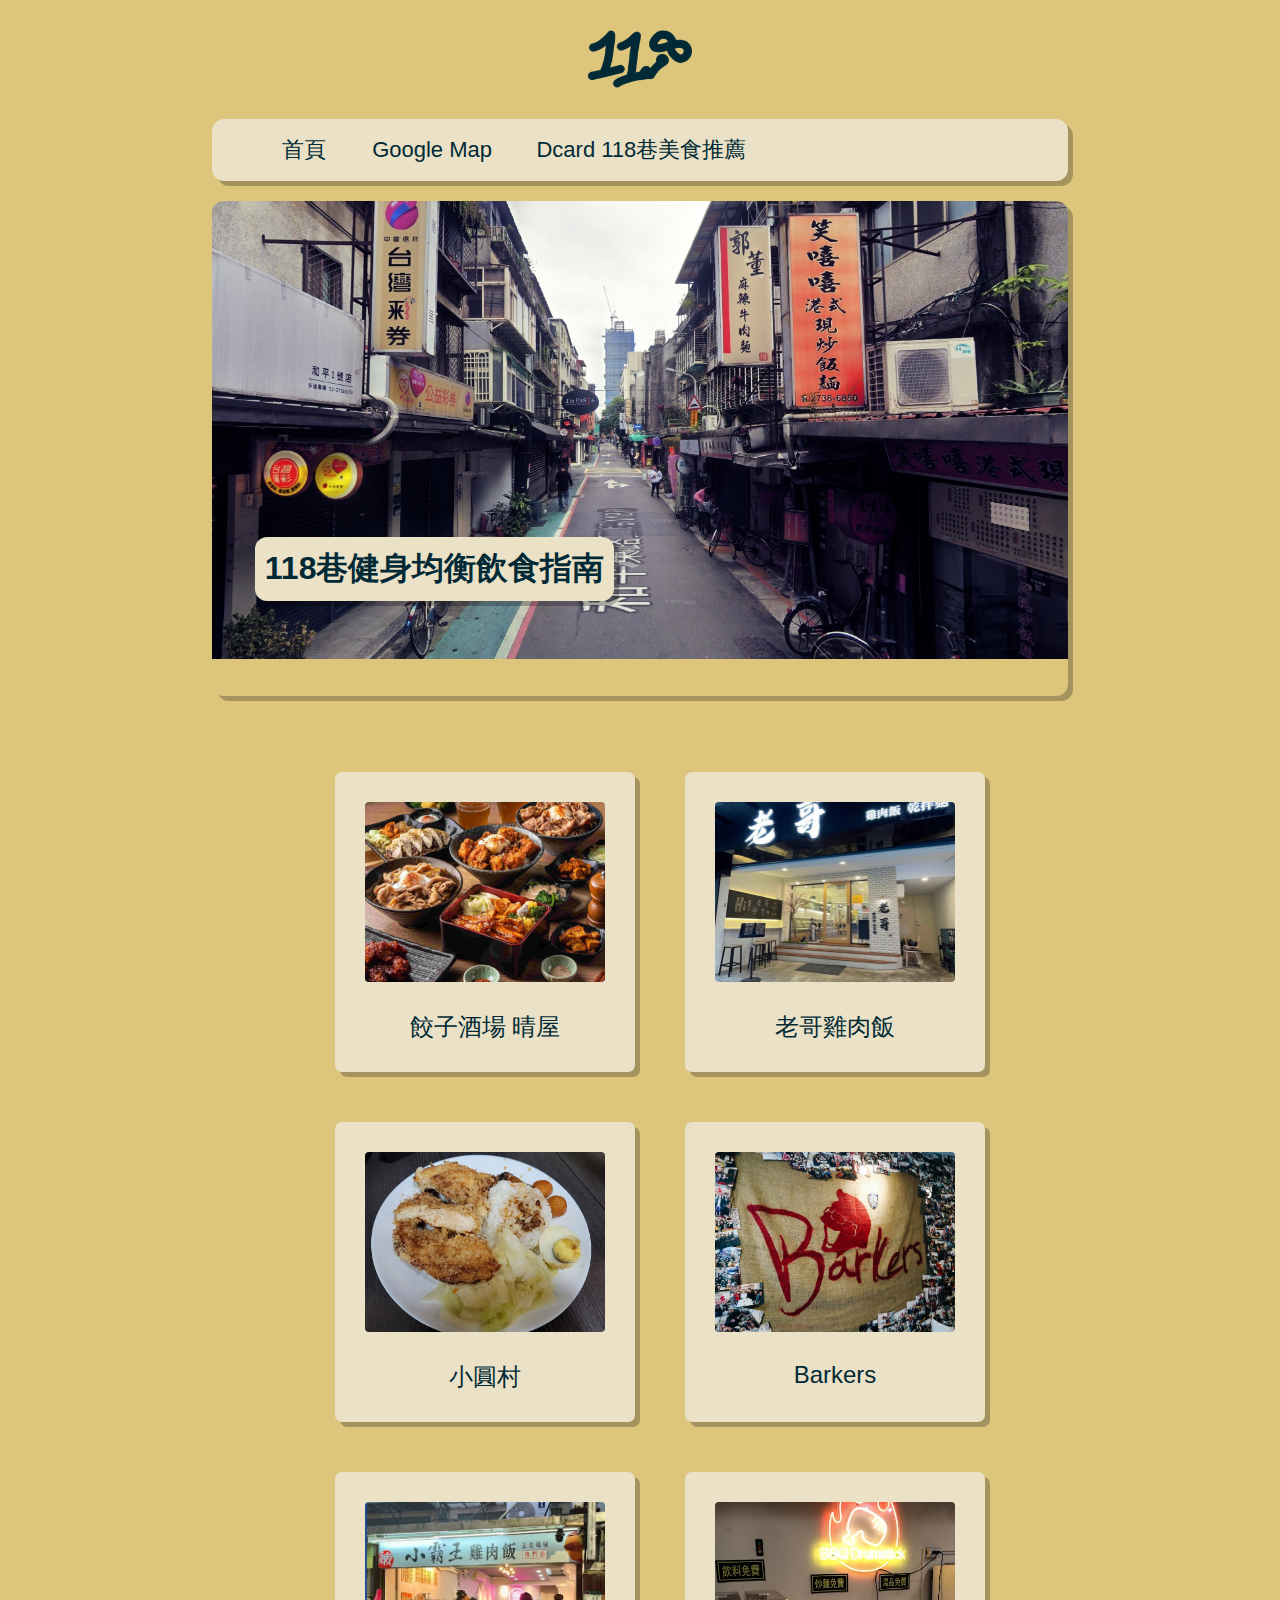
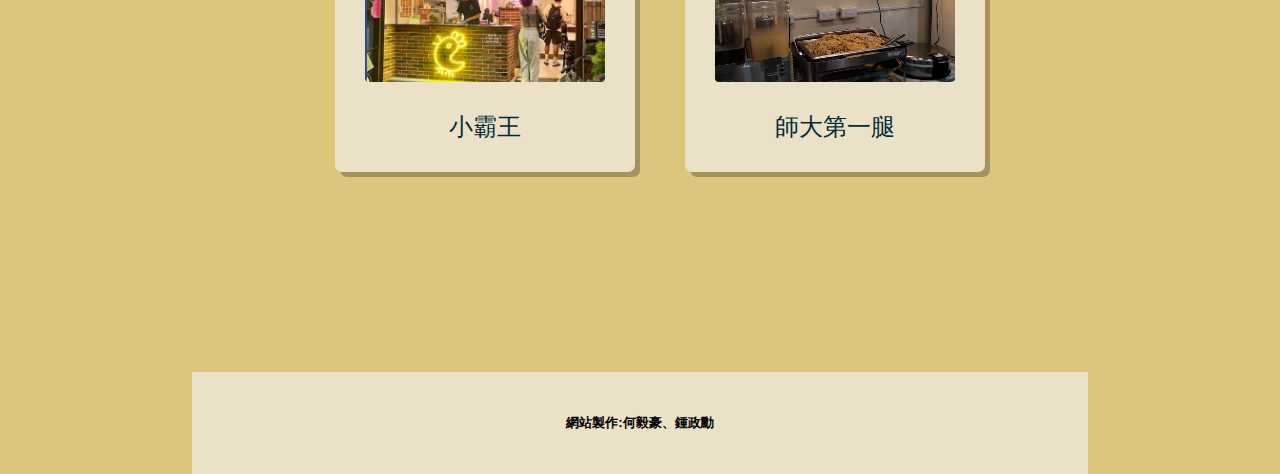
<file: index.html>
<!DOCTYPE html>
<html lang="en"> 


<head>
    <meta charset="UTF-8">
    <meta name="viewport" content="width=device-width, initial-scale=1.0">
    <title>118巷健身均衡飲食指南</title>
    <link rel="stylesheet" href="styles.css">
    <link href="https://fonts.googleapis.com/css2?family=Noto+Sans:wght@400;700&display=swap" rel="stylesheet">
</head>


<body>    

    <header>
        <div class="logo">
            <a href="index.html"><img src="Image/118Logo.png" alt="Carrots"></a>          
        </div>

        <nav class="nav">
            <ul>
                <li><a href="index.html"> 首頁 </a></li>
                <li><a href="https://www.google.com/maps/place/106%E5%8F%B0%E5%8C%97%E5%B8%82%E5%A4%A7%E5%AE%89%E5%8D%80%E5%92%8C%E5%B9%B3%E6%9D%B1%E8%B7%AF%E4%BA%8C%E6%AE%B5118%E5%B7%B7/@25.0232358,121.5427883,21z/data=!4m6!3m5!1s0x3442aa2f2b7c12d7:0xca48a498cc336e57!8m2!3d25.023273!4d121.5428546!16s%2Fg%2F1v3kf5r4?entry=ttu&g_ep=EgoyMDI0MTAyMy4wIKXMDSoASAFQAw%3D%3D" target="_blank">Google Map</a></li>
                <li><a href="https://www.dcard.tw/f/ntu/p/242296506" target="_blank">Dcard 118巷美食推薦</a></li>
            </ul>
        </nav>

        <div class="restaurant_image">
            <h1> 118巷健身均衡飲食指南 </h1>
            <img src="Image/118.jpg" alt="Carrots">
        </div>
        
    </header>
    
    <div class = "Pad"></div>

    <main>
        <ul class = "Restaurant">
            <li><a href="page/page1.html"><img src="Image/晴屋.jpg" alt="晴屋.jepg"></a><a href="page/page1.html"><span>餃子酒場 晴屋</span></a></li>
            <li><a href="page/page2.html"><img src="Image/老哥雞肉飯.jpg" alt="老哥雞肉飯.jpg"></a><a href="page/page2.html"><span>老哥雞肉飯</span></a></li>
            <li><a href="page/page3.html"><img src="Image/小圓村.jpg" alt="小圓村.jepg"></a><a href="page/page3.html"><span>小圓村</span></a></li>
            <li><a href="page/page4.html"><img src="Image/Barkers.jpg" alt="Barkers.jepg"></a><a href="page/page4.html"><span>Barkers</span></a></li>
            <li><a href="page/page5.html"><img src="Image/小霸王.jpg" alt="小霸王.jpg"></a><a href="page/page5.html"><span>小霸王</span></a></li>
            <li><a href="page/page6.html"><img src="Image/師大.jpg" alt="師大.jpg"></a><a href="page/page6.html"><span>師大第一腿</span></a></li>
        </ul>
    </main>
        

</body>

<footer>
    <h5> 網站製作:何毅豪、鍾政勳 </h5>
</footer>

</html>
</file>
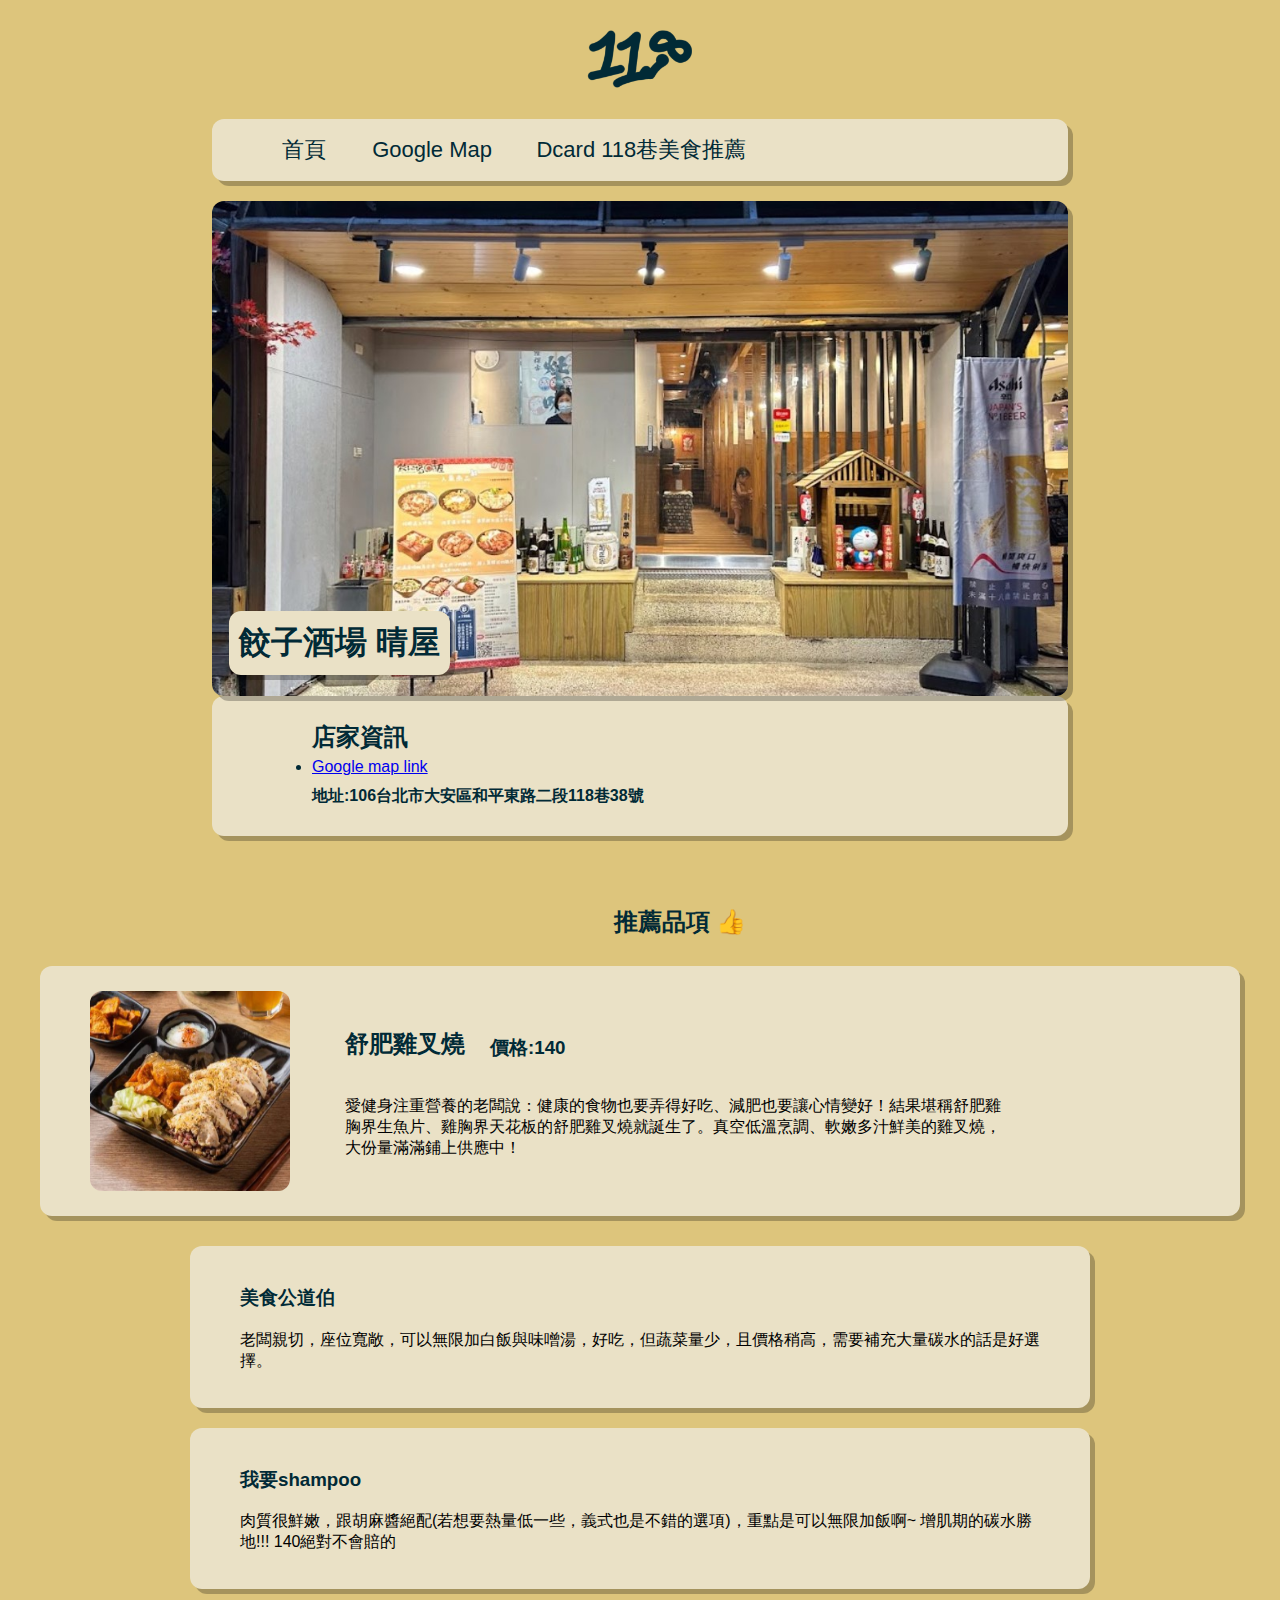
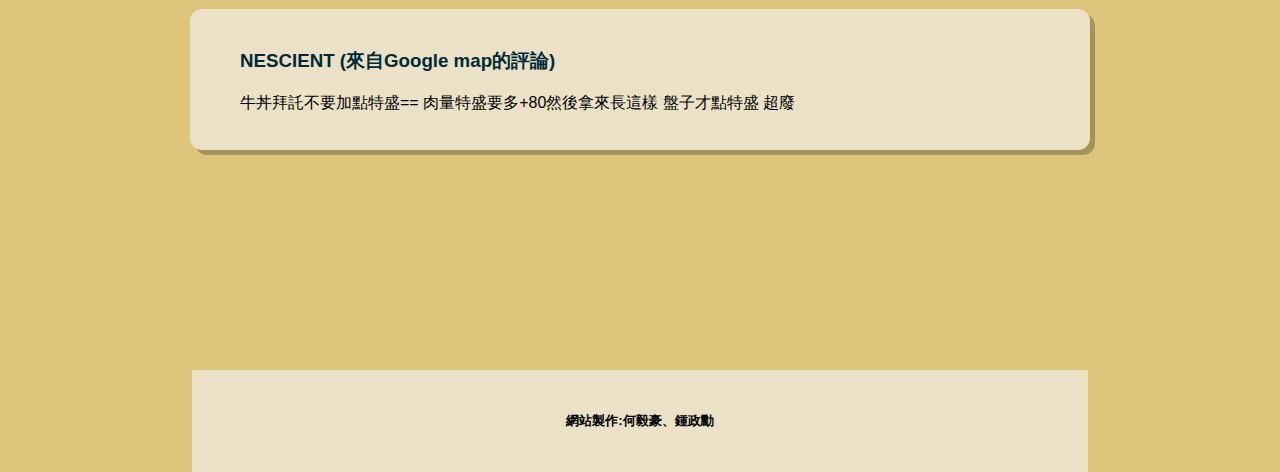
<file: page/page1.html>
<!DOCTYPE html>

<html lang="en" xmlns="http://www.w3.org/1999/xhtml">
<head>
    <meta charset="utf-8" />
    <meta name="viewport" content="width=device-width, initial-scale=1.0">
    <title>118巷健身均衡飲食指南s</title>
    <link rel="stylesheet" href="style.css">
</head>

<body>
    <header>
        <div class="logo">
            <a href="../index.html"><img src="Image/118Logo.png" alt="Carrots"></a>          
        </div>

        <nav class="nav">
            <ul>
                <li><a href="../index.html"> 首頁 </a></li>
                <li><a href="https://www.google.com/maps/place/106%E5%8F%B0%E5%8C%97%E5%B8%82%E5%A4%A7%E5%AE%89%E5%8D%80%E5%92%8C%E5%B9%B3%E6%9D%B1%E8%B7%AF%E4%BA%8C%E6%AE%B5118%E5%B7%B7/@25.0232358,121.5427883,21z/data=!4m6!3m5!1s0x3442aa2f2b7c12d7:0xca48a498cc336e57!8m2!3d25.023273!4d121.5428546!16s%2Fg%2F1v3kf5r4?entry=ttu&g_ep=EgoyMDI0MTAyMy4wIKXMDSoASAFQAw%3D%3D" target="_blank">Google Map</a></li>
                <li><a href="https://www.dcard.tw/f/ntu/p/242296506" target="_blank">Dcard 118巷美食推薦</a></li>
            </ul>
        </nav>

        <div class="restaurant_image">
            <h1> 餃子酒場 晴屋 </h1>
            <img src="Image/晴屋餐廳圖.jpg" alt="Carrots">
        </div>

        <div class="restaurant_info">
            <div class="restaurant_info_text">
            <h2> 店家資訊 </h2>
            <li><a href="https://www.google.com/maps/place/%E9%A4%83%E5%AD%90%E9%85%92%E5%A0%B4+%E6%99%B4%E5%B1%8B/@25.0230388,121.5402211,17z/data=!4m16!1m9!3m8!1s0x3442ab31c73dbaaf:0x6009c41db851e085!2z6aSD5a2Q6YWS5aC0IOaZtOWxiw!8m2!3d25.023034!4d121.542796!9m1!1b1!16s%2Fg%2F11vd67rt96!3m5!1s0x3442ab31c73dbaaf:0x6009c41db851e085!8m2!3d25.023034!4d121.542796!16s%2Fg%2F11vd67rt96?entry=ttu&g_ep=EgoyMDI0MTAyNy4wIKXMDSoASAFQAw%3D%3D" target="_blank">Google map link</a></li>
            <h4> 地址:106台北市大安區和平東路二段118巷38號 </h4> 
            </div>
        </div>

    </header>

    <section class="content">

        <div class="recommend_text">
            <h2> 推薦品項 👍</h2> 
        </div>

        <div class="items">

            <div class="item">
                <div class="info">
                    <div class="info_img">
                        <img src="Image/舒肥雞叉燒.jpg" alt="Carrots">
                    </div>

                    <div class="info_text">
                        <div class="info_text_h">
                            <h2> 舒肥雞叉燒 </h2>
                            <h3> 價格:140 </h3>
                        </div>  
                        <div class="info_text_p">
                            <p> 愛健身注重營養的老闆說：健康的食物也要弄得好吃、減肥也要讓心情變好！結果堪稱舒肥雞胸界生魚片、雞胸界天花板的舒肥雞叉燒就誕生了。真空低溫烹調、軟嫩多汁鮮美的雞叉燒，大份量滿滿鋪上供應中！ </p>
                        </div>

                    </div>
                </div>

                <div class="reviews">
                    <div class="review">
                        <h3> 美食公道伯 </h3>
                        <p> 老闆親切，座位寬敞，可以無限加白飯與味噌湯，好吃，但蔬菜量少，且價格稍高，需要補充大量碳水的話是好選擇。 </p>
                    </div>
                    <div class="review">
                        <h3> 我要shampoo </h3>
                        <p> 肉質很鮮嫩，跟胡麻醬絕配(若想要熱量低一些，義式也是不錯的選項)，重點是可以無限加飯啊~ 增肌期的碳水勝地!!! 140絕對不會賠的 </p>
                    </div>
                    <div class="review">
                        <h3> NESCIENT (來自Google map的評論) </h3>
                        <p> 牛丼拜託不要加點特盛==
                            肉量特盛要多+80然後拿來長這樣
                            盤子才點特盛 超廢 </p>
                    </div>

                </div>
            </div>
            
        </div>

    </section>

</body>

<footer>
    <h5> 網站製作:何毅豪、鍾政勳 </h5>
</footer>
</file>
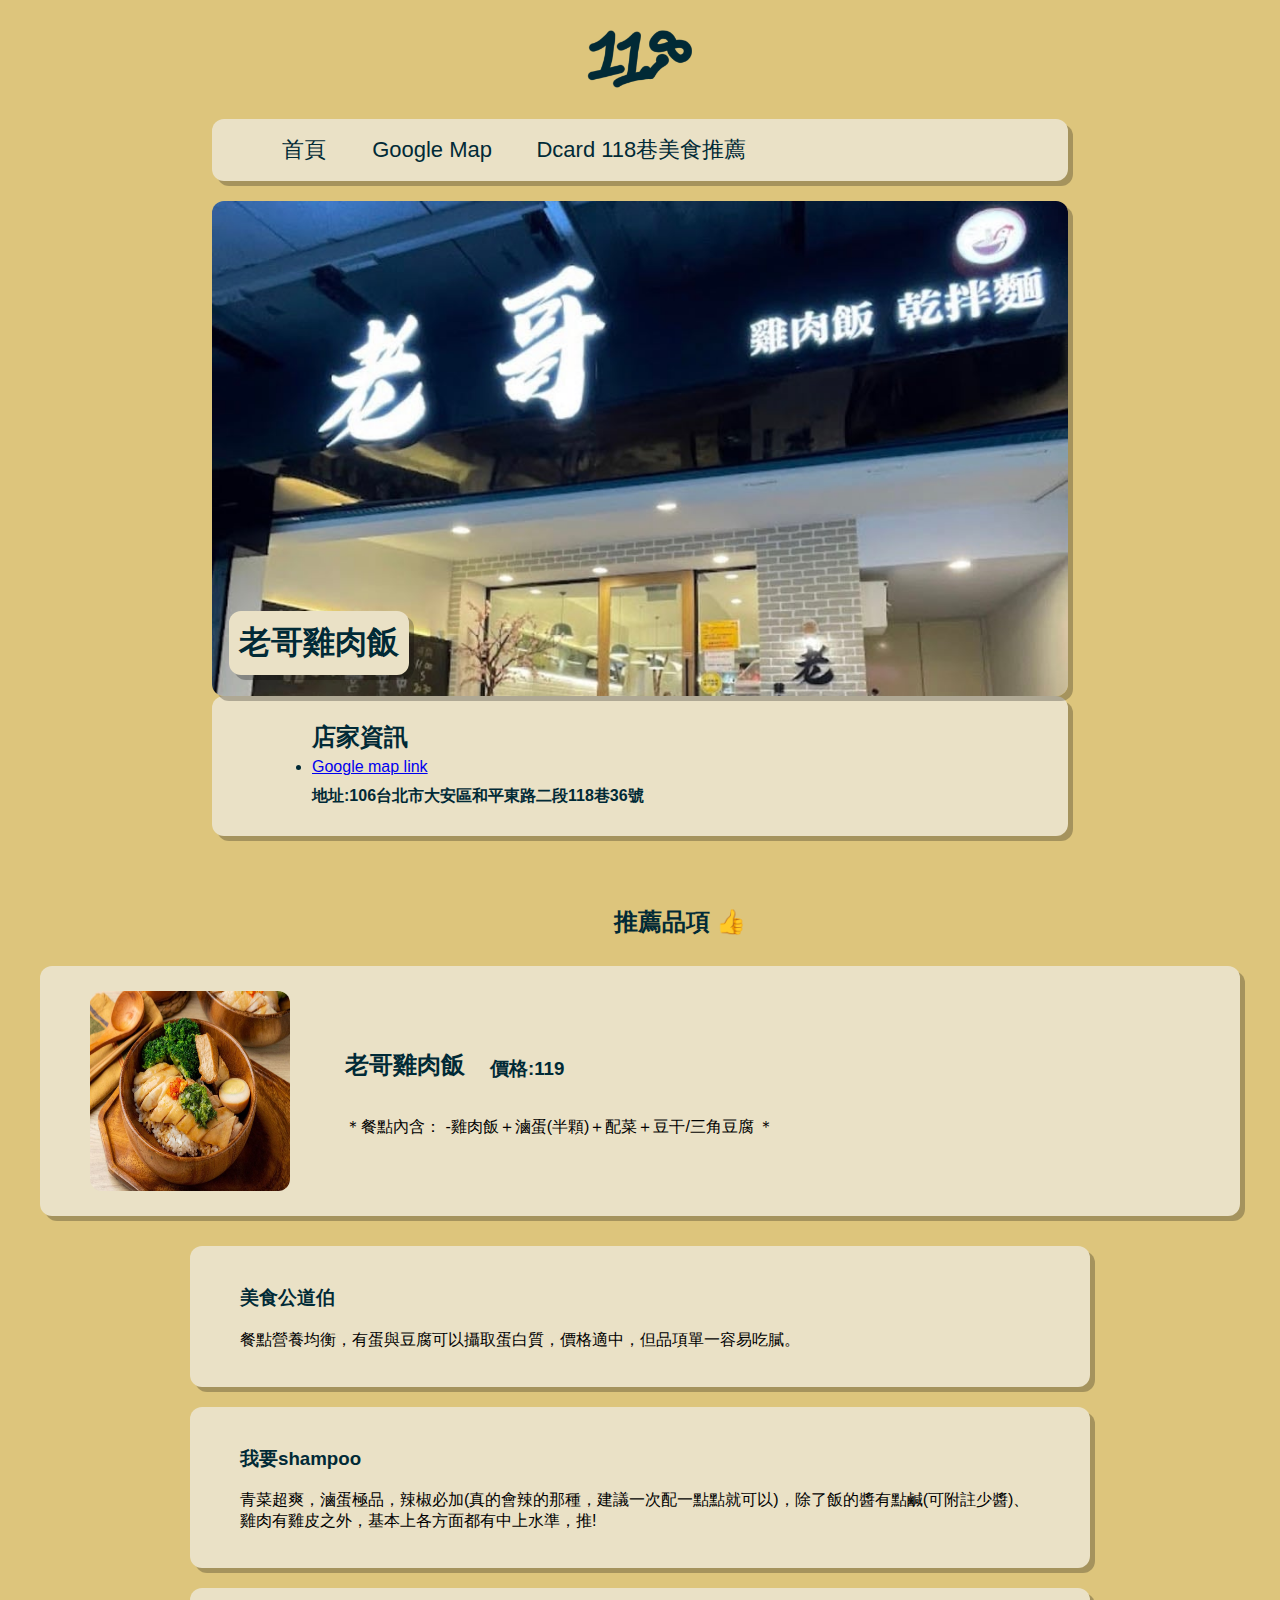
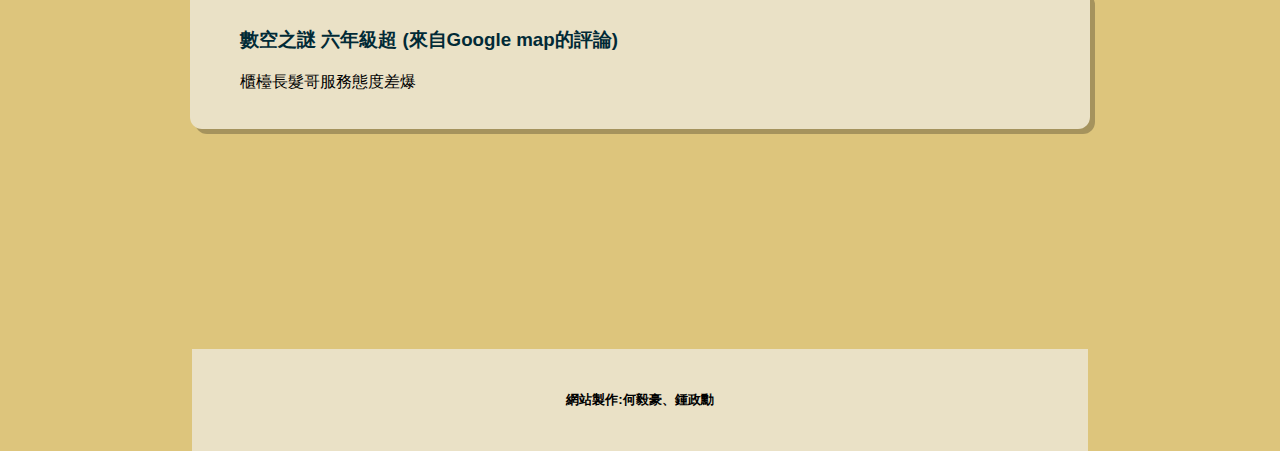
<file: page/page2.html>
<!DOCTYPE html>

<html lang="en" xmlns="http://www.w3.org/1999/xhtml">
<head>
    <meta charset="utf-8" />
    <meta name="viewport" content="width=device-width, initial-scale=1.0">
    <title>118巷健身均衡飲食指南</title>
    <link rel="stylesheet" href="style.css">
</head>

<body>
    <header>
        <div class="logo">
            <a href="../index.html"><img src="Image/118Logo.png" alt="Carrots"></a>          
        </div>

        <nav class="nav">
            <ul>
                <li><a href="../index.html"> 首頁 </a></li>
                <li><a href="https://www.google.com/maps/place/106%E5%8F%B0%E5%8C%97%E5%B8%82%E5%A4%A7%E5%AE%89%E5%8D%80%E5%92%8C%E5%B9%B3%E6%9D%B1%E8%B7%AF%E4%BA%8C%E6%AE%B5118%E5%B7%B7/@25.0232358,121.5427883,21z/data=!4m6!3m5!1s0x3442aa2f2b7c12d7:0xca48a498cc336e57!8m2!3d25.023273!4d121.5428546!16s%2Fg%2F1v3kf5r4?entry=ttu&g_ep=EgoyMDI0MTAyMy4wIKXMDSoASAFQAw%3D%3D" target="_blank">Google Map</a></li>
                <li><a href="https://www.dcard.tw/f/ntu/p/242296506" target="_blank">Dcard 118巷美食推薦</a></li>
            </ul>
        </nav>

        <div class="restaurant_image">
            <h1> 老哥雞肉飯 </h1>
            <img src="Image/老哥餐廳圖.jpg" alt="Carrots">
        </div>

        <div class="restaurant_info">
            <div class="restaurant_info_text">
            <h2> 店家資訊 </h2>
            <li><a href="https://www.google.com/maps/place/%E8%80%81%E5%93%A5%E9%9B%9E%E8%82%89%E9%A3%AF%E4%B9%BE%E6%8B%8C%E9%BA%B5/@25.0231935,121.5402112,17z/data=!3m1!4b1!4m6!3m5!1s0x3442ab1dea0ebb39:0x73914c273744dffc!8m2!3d25.0231887!4d121.5427861!16s%2Fg%2F11sc06_n0h?entry=ttu&g_ep=EgoyMDI0MTAyNy4wIKXMDSoASAFQAw%3D%3D" target="_blank">Google map link</a></li>
            <h4> 地址:106台北市大安區和平東路二段118巷36號 </h4> 
            </div>
        </div>

    </header>

    <section class="content">

        <div class="recommend_text">
            <h2> 推薦品項 👍</h2> 
        </div>

        <div class="items">

            <div class="item">
                <div class="info">
                    <div class="info_img">
                        <img src="Image/雞肉飯.jpeg" alt="Carrots">
                    </div>

                    <div class="info_text">
                        <div class="info_text_h">
                            <h2> 老哥雞肉飯 </h2>
                            <h3> 價格:119 </h3>
                        </div>  
                        <div class="info_text_p">
                            <p> ＊餐點內含： -雞肉飯＋滷蛋(半顆)＋配菜＋豆干/三角豆腐 ＊ </p>
                        </div>

                    </div>
                </div>

                <div class="reviews">
                    <div class="review">
                        <h3> 美食公道伯 </h3>
                        <p> 餐點營養均衡，有蛋與豆腐可以攝取蛋白質，價格適中，但品項單一容易吃膩。 </p>
                    </div>
                    <div class="review">
                        <h3> 我要shampoo </h3>
                        <p> 青菜超爽，滷蛋極品，辣椒必加(真的會辣的那種，建議一次配一點點就可以)，除了飯的醬有點鹹(可附註少醬)、雞肉有雞皮之外，基本上各方面都有中上水準，推! </p>
                    </div>
                    <div class="review">
                        <h3> 數空之謎 六年級超   (來自Google map的評論) </h3>
                        <p> 櫃檯長髮哥服務態度差爆 </p>
                    </div>

                </div>
            </div>
            
        </div>

    </section>

</body>

<footer>
    <h5> 網站製作:何毅豪、鍾政勳 </h5>
</footer>
</file>
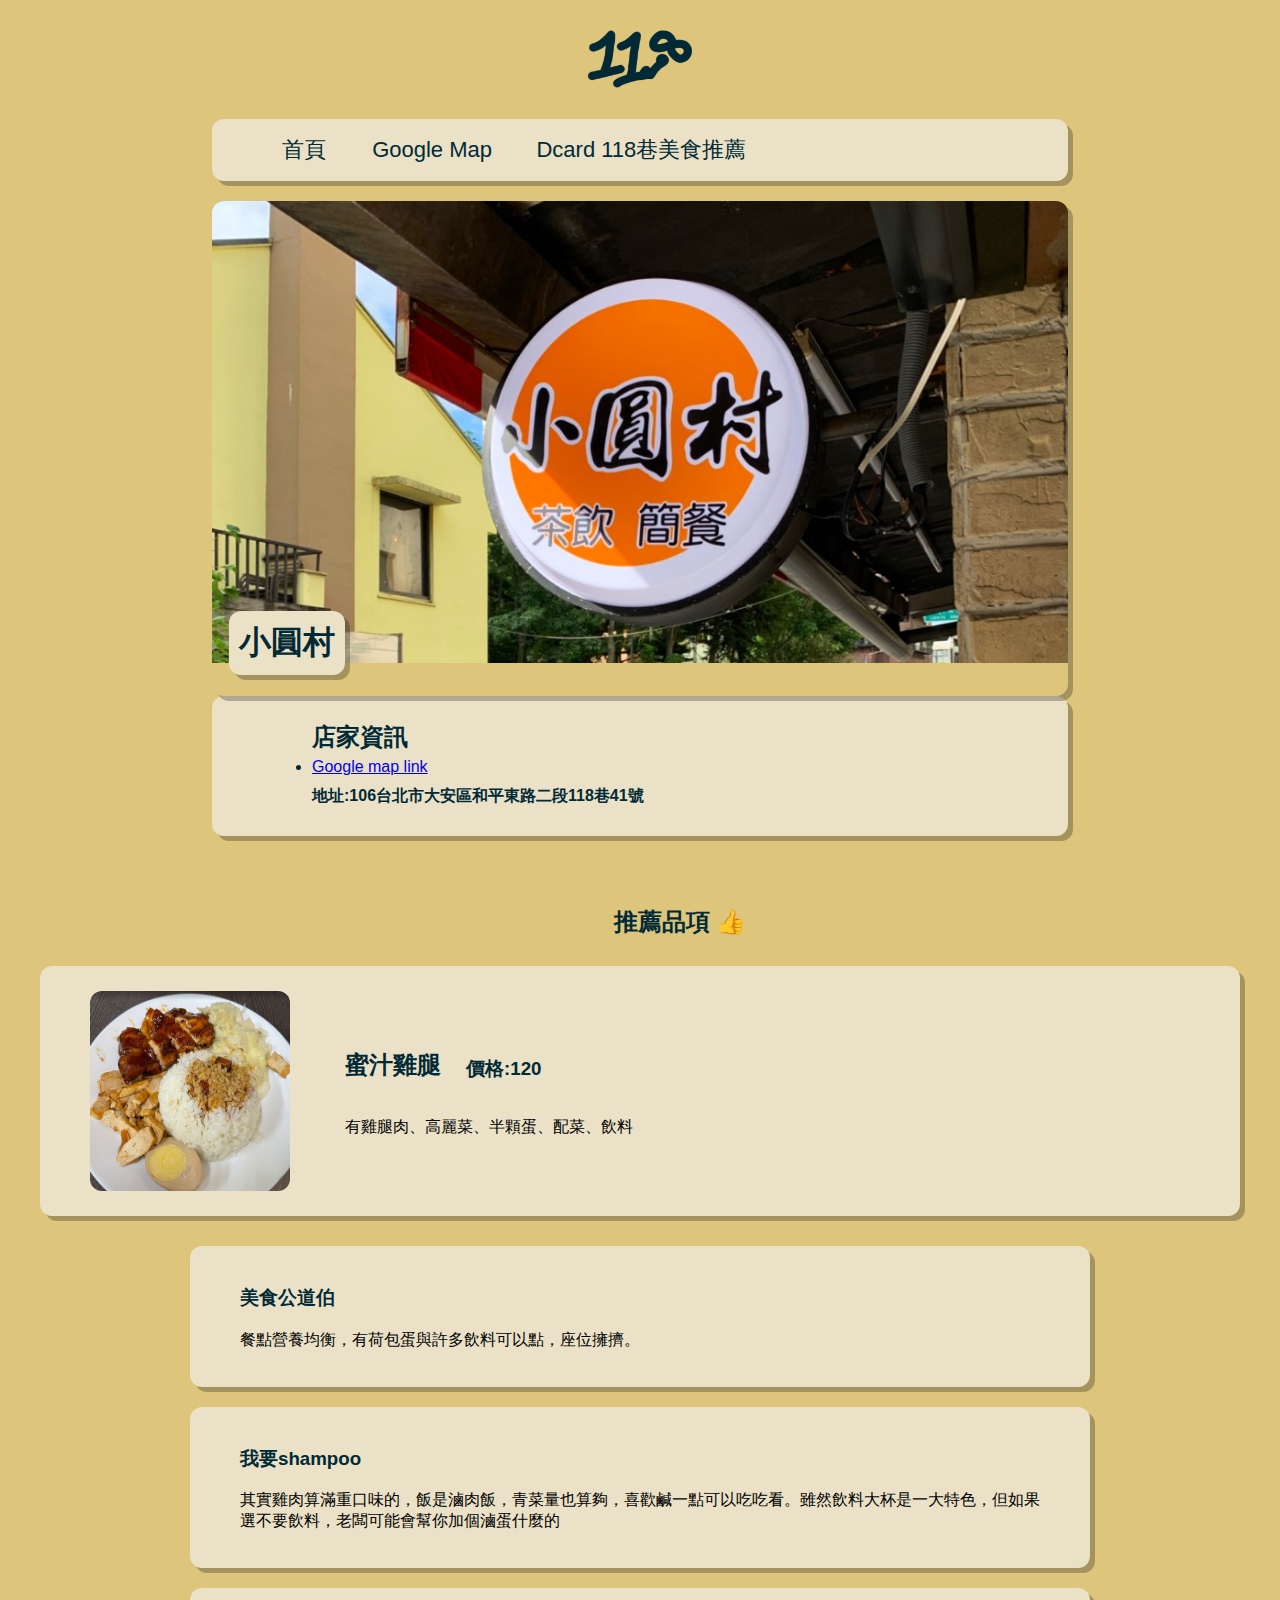
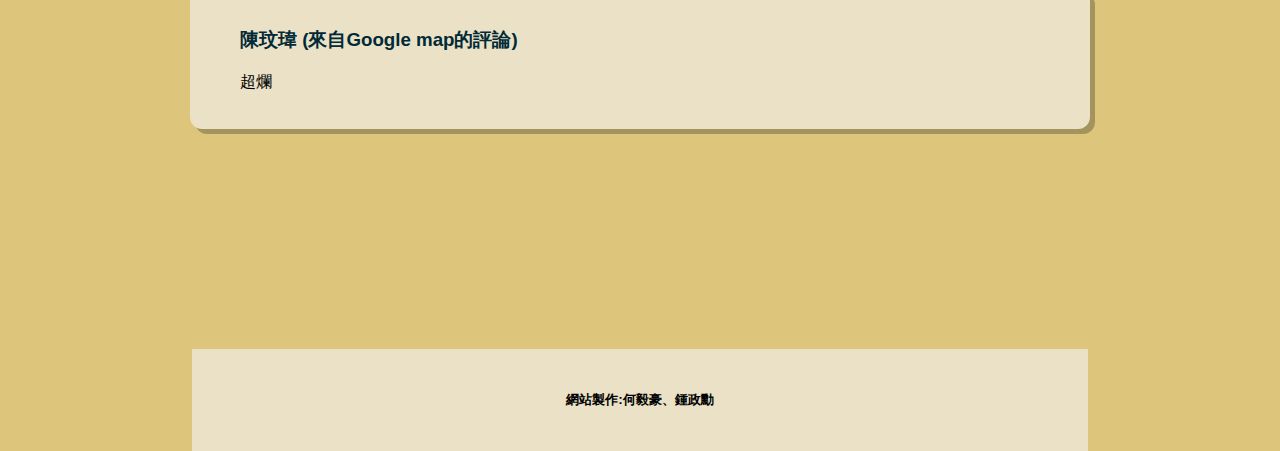
<file: page/page3.html>
<!DOCTYPE html>

<html lang="en" xmlns="http://www.w3.org/1999/xhtml">
<head>
    <meta charset="utf-8" />
    <meta name="viewport" content="width=device-width, initial-scale=1.0">
    <title>118巷健身均衡飲食指南</title>
    <link rel="stylesheet" href="style.css">
</head>

<body>
    <header>
        <div class="logo">
            <a href="../index.html"><img src="Image/118Logo.png" alt="Carrots"></a>          
        </div>

        <nav class="nav">
            <ul>
                <li><a href="../index.html"> 首頁 </a></li>
                <li><a href="https://www.google.com/maps/place/106%E5%8F%B0%E5%8C%97%E5%B8%82%E5%A4%A7%E5%AE%89%E5%8D%80%E5%92%8C%E5%B9%B3%E6%9D%B1%E8%B7%AF%E4%BA%8C%E6%AE%B5118%E5%B7%B7/@25.0232358,121.5427883,21z/data=!4m6!3m5!1s0x3442aa2f2b7c12d7:0xca48a498cc336e57!8m2!3d25.023273!4d121.5428546!16s%2Fg%2F1v3kf5r4?entry=ttu&g_ep=EgoyMDI0MTAyMy4wIKXMDSoASAFQAw%3D%3D" target="_blank">Google Map</a></li>
                <li><a href="https://www.dcard.tw/f/ntu/p/242296506" target="_blank">Dcard 118巷美食推薦</a></li>
            </ul>
        </nav>

        <div class="restaurant_image">
            <h1> 小圓村 </h1>
            <img src="Image/小園村餐廳圖.jpg" alt="Carrots">
        </div>

        <div class="restaurant_info">
            <div class="restaurant_info_text">
            <h2> 店家資訊 </h2>
            <li><a href="https://www.google.com/maps/place/%E5%B0%8F%E5%9C%93%E6%9D%91/@25.0230957,121.5403466,17z/data=!3m1!4b1!4m6!3m5!1s0x3442ab9c26c3badb:0xf65ea5c4ec71099e!8m2!3d25.0230909!4d121.5429215!16s%2Fg%2F11swrtgtxy?entry=ttu&g_ep=EgoyMDI0MTAyNy4wIKXMDSoASAFQAw%3D%3D" target="_blank">Google map link</a></li>
            <h4> 地址:106台北市大安區和平東路二段118巷41號 </h4> 
            </div>
        </div>

    </header>

    <section class="content">

        <div class="recommend_text">
            <h2> 推薦品項 👍</h2> 
        </div>

        <div class="items">

            <div class="item">
                <div class="info">
                    <div class="info_img">
                        <img src="Image/蜜汁雞腿.jpg" alt="Carrots">
                    </div>

                    <div class="info_text">
                        <div class="info_text_h">
                            <h2> 蜜汁雞腿 </h2>
                            <h3> 價格:120 </h3>
                        </div>  
                        <div class="info_text_p">
                            <p> 有雞腿肉、高麗菜、半顆蛋、配菜、飲料 </p>
                        </div>

                    </div>
                </div>

                <div class="reviews">
                    <div class="review">
                        <h3> 美食公道伯 </h3>
                        <p> 餐點營養均衡，有荷包蛋與許多飲料可以點，座位擁擠。 </p>
                    </div>
                    <div class="review">
                        <h3> 我要shampoo </h3>
                        <p> 其實雞肉算滿重口味的，飯是滷肉飯，青菜量也算夠，喜歡鹹一點可以吃吃看。雖然飲料大杯是一大特色，但如果選不要飲料，老闆可能會幫你加個滷蛋什麼的 </p>
                    </div>
                    <div class="review">
                        <h3> 陳玟瑋 (來自Google map的評論) </h3>
                        <p> 超爛 </p>
                    </div>

                </div>
            </div>
            
        </div>

    </section>

</body>

<footer>
    <h5> 網站製作:何毅豪、鍾政勳 </h5>
</footer>
</file>
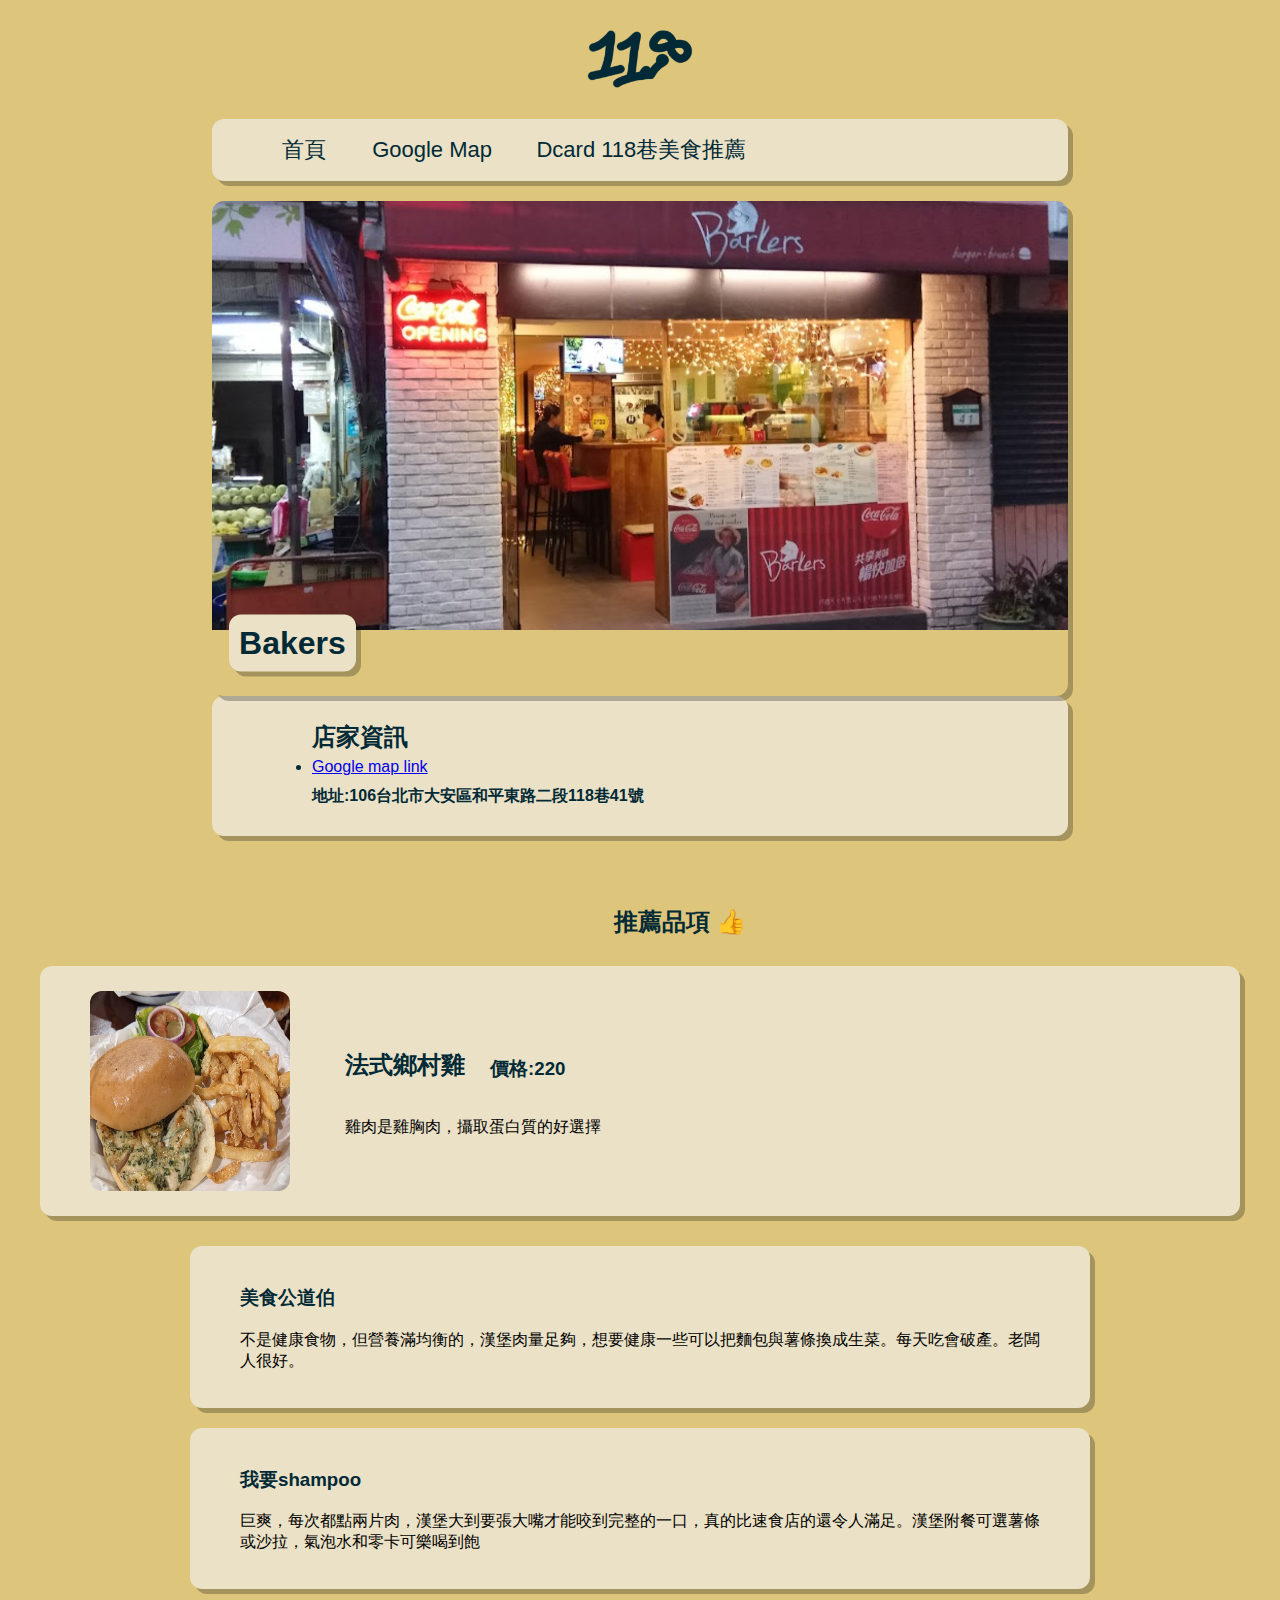
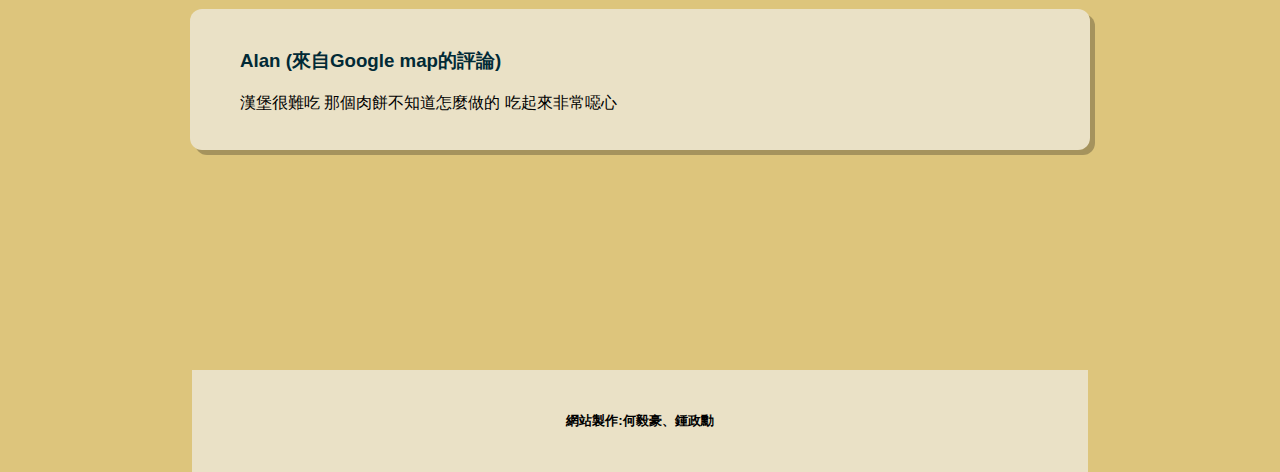
<file: page/page4.html>
<!DOCTYPE html>

<html lang="en" xmlns="http://www.w3.org/1999/xhtml">
<head>
    <meta charset="utf-8" />
    <meta name="viewport" content="width=device-width, initial-scale=1.0">
    <title>118巷健身均衡飲食指南</title>
    <link rel="stylesheet" href="style.css">
</head>

<body>
    <header>
        <div class="logo">
            <a href="../index.html"><img src="Image/118Logo.png" alt="Carrots"></a>          
        </div>

        <nav class="nav">
            <ul>
                <li><a href="../index.html"> 首頁 </a></li>
                <li><a href="https://www.google.com/maps/place/106%E5%8F%B0%E5%8C%97%E5%B8%82%E5%A4%A7%E5%AE%89%E5%8D%80%E5%92%8C%E5%B9%B3%E6%9D%B1%E8%B7%AF%E4%BA%8C%E6%AE%B5118%E5%B7%B7/@25.0232358,121.5427883,21z/data=!4m6!3m5!1s0x3442aa2f2b7c12d7:0xca48a498cc336e57!8m2!3d25.023273!4d121.5428546!16s%2Fg%2F1v3kf5r4?entry=ttu&g_ep=EgoyMDI0MTAyMy4wIKXMDSoASAFQAw%3D%3D" target="_blank">Google Map</a></li>
                <li><a href="https://www.dcard.tw/f/ntu/p/242296506" target="_blank">Dcard 118巷美食推薦</a></li>
            </ul>
        </nav>

        <div class="restaurant_image">
            <h1> Bakers </h1>
            <img src="Image/Bakers餐廳圖.jpg" alt="Carrots">
        </div>

        <div class="restaurant_info">
            <div class="restaurant_info_text">
            <h2> 店家資訊 </h2>
            <li><a href="https://www.google.com/maps/place/Barkers/@25.0231107,121.5380688,17z/data=!3m1!4b1!4m6!3m5!1s0x3442aa2f2b889277:0x453cae0c5b09ed14!8m2!3d25.0231059!4d121.5429397!16s%2Fg%2F1pzr6wyj0?entry=ttu&g_ep=EgoyMDI0MTAyNy4wIKXMDSoASAFQAw%3D%3D" target="_blank">Google map link</a></li>
            <h4> 地址:106台北市大安區和平東路二段118巷41號 </h4> 
            </div>
        </div>

    </header>

    <section class="content">

        <div class="recommend_text">
            <h2> 推薦品項 👍</h2> 
        </div>

        <div class="items">

            <div class="item">
                <div class="info">
                    <div class="info_img">
                        <img src="Image/法式鄉村雞.jpg" alt="Carrots">
                    </div>

                    <div class="info_text">
                        <div class="info_text_h">
                            <h2> 法式鄉村雞 </h2>
                            <h3> 價格:220 </h3>
                        </div>  
                        <div class="info_text_p">
                            <p> 雞肉是雞胸肉，攝取蛋白質的好選擇 </p>
                        </div>

                    </div>
                </div>

                <div class="reviews">
                    <div class="review">
                        <h3> 美食公道伯 </h3>
                        <p> 不是健康食物，但營養滿均衡的，漢堡肉量足夠，想要健康一些可以把麵包與薯條換成生菜。每天吃會破產。老闆人很好。 </p>
                    </div>
                    <div class="review">
                        <h3> 我要shampoo </h3>
                        <p> 巨爽，每次都點兩片肉，漢堡大到要張大嘴才能咬到完整的一口，真的比速食店的還令人滿足。漢堡附餐可選薯條或沙拉，氣泡水和零卡可樂喝到飽</p>
                    </div>
                    <div class="review">
                        <h3> Alan (來自Google map的評論) </h3>
                        <p> 漢堡很難吃 那個肉餅不知道怎麼做的 吃起來非常噁心 </p>
                    </div>

                </div>
            </div>
            
        </div>

    </section>

</body>

<footer>
    <h5> 網站製作:何毅豪、鍾政勳 </h5>
</footer>
</file>
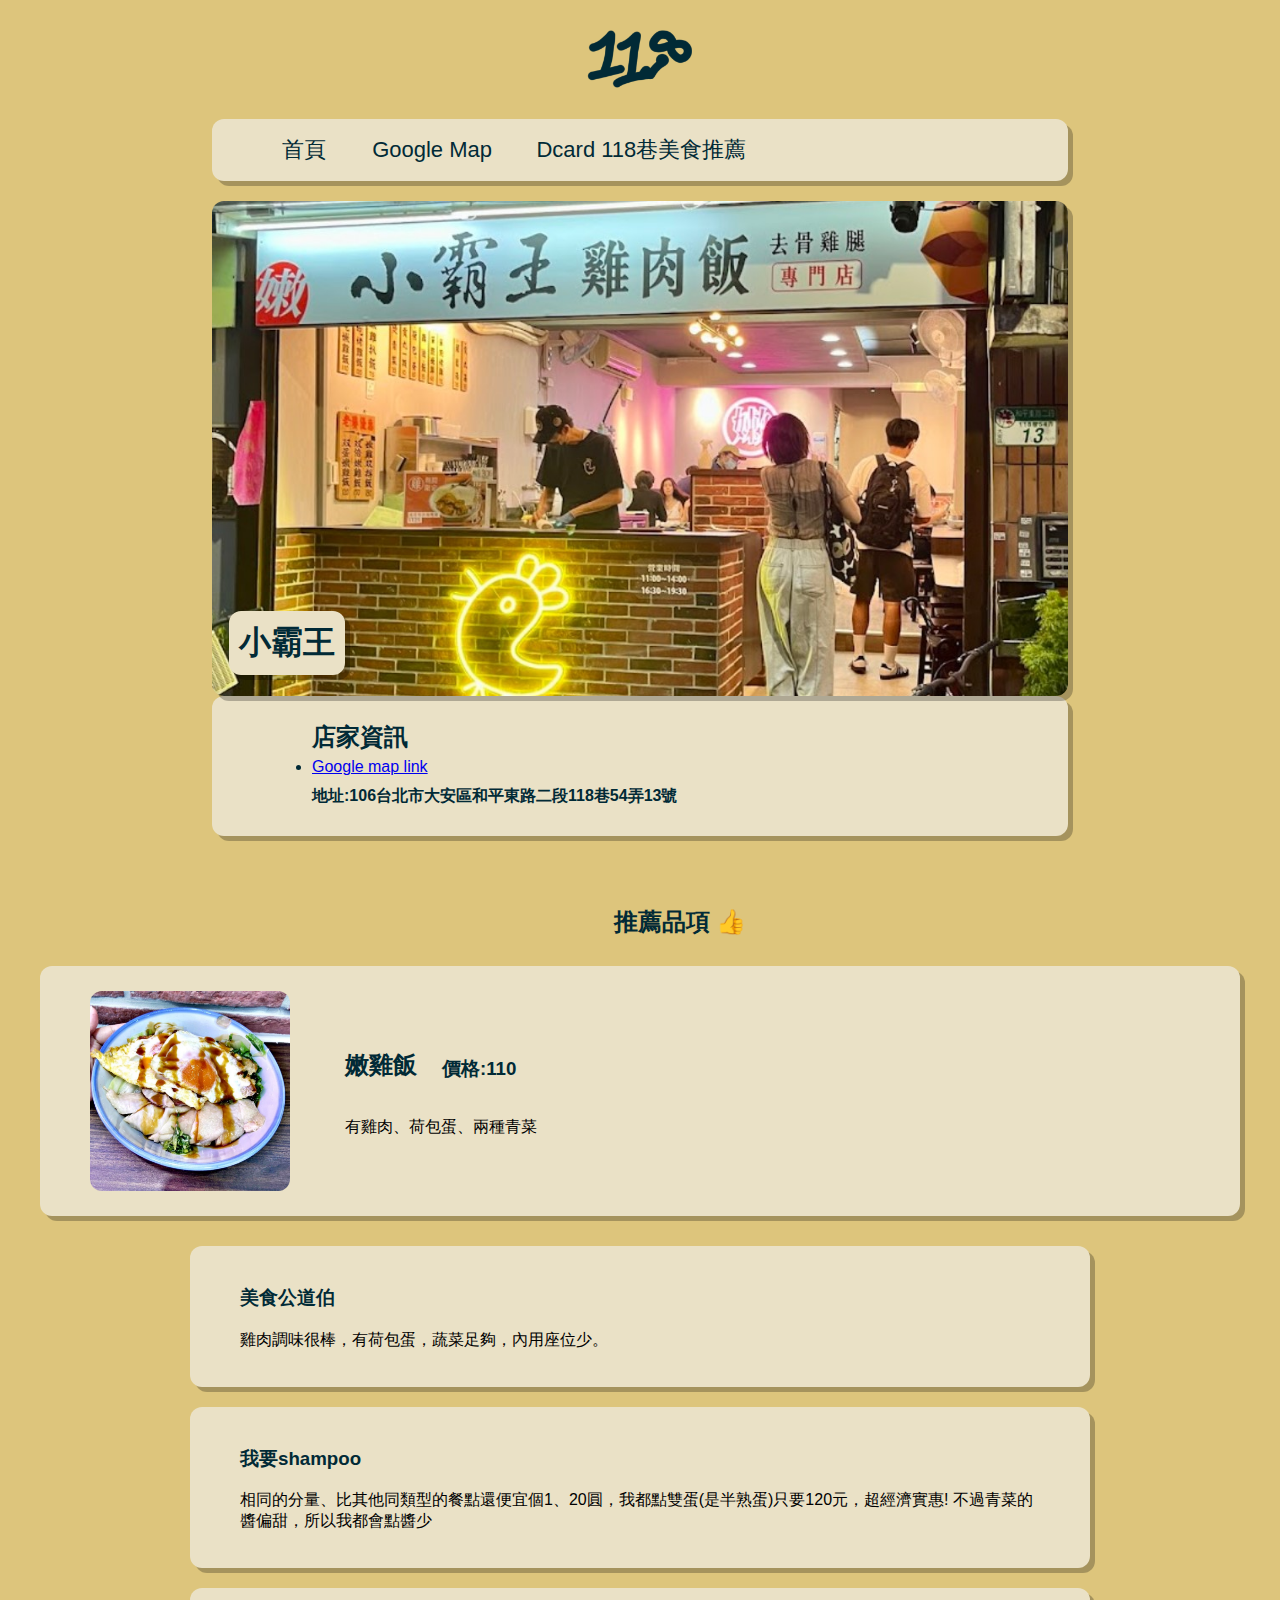
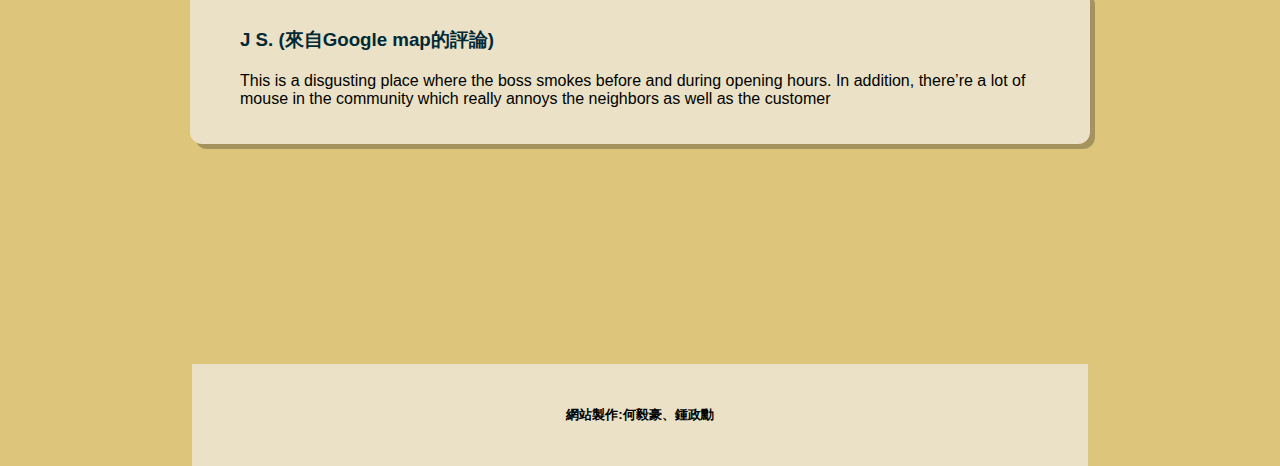
<file: page/page5.html>
<!DOCTYPE html>

<html lang="en" xmlns="http://www.w3.org/1999/xhtml">
<head>
    <meta charset="utf-8" />
    <meta name="viewport" content="width=device-width, initial-scale=1.0">
    <title>118巷健身均衡飲食指南</title>
    <link rel="stylesheet" href="style.css">
</head>

<body>
    <header>
        <div class="logo">
            <a href="../index.html"><img src="Image/118Logo.png" alt="Carrots"></a>          
        </div>

        <nav class="nav">
            <ul>
                <li><a href="../index.html"> 首頁 </a></li>
                <li><a href="https://www.google.com/maps/place/106%E5%8F%B0%E5%8C%97%E5%B8%82%E5%A4%A7%E5%AE%89%E5%8D%80%E5%92%8C%E5%B9%B3%E6%9D%B1%E8%B7%AF%E4%BA%8C%E6%AE%B5118%E5%B7%B7/@25.0232358,121.5427883,21z/data=!4m6!3m5!1s0x3442aa2f2b7c12d7:0xca48a498cc336e57!8m2!3d25.023273!4d121.5428546!16s%2Fg%2F1v3kf5r4?entry=ttu&g_ep=EgoyMDI0MTAyMy4wIKXMDSoASAFQAw%3D%3D" target="_blank">Google Map</a></li>
                <li><a href="https://www.dcard.tw/f/ntu/p/242296506" target="_blank">Dcard 118巷美食推薦</a></li>
            </ul>
        </nav>

        <div class="restaurant_image">
            <h1> 小霸王 </h1>
            <img src="Image/小霸王餐廳圖.jpg" alt="Carrots">
        </div>

        <div class="restaurant_info">
            <div class="restaurant_info_text">
            <h2> 店家資訊 </h2>
            <li><a href="https://www.google.com/maps/place/%E5%B0%8F%E9%9C%B8%E7%8E%8B%E5%AB%A9%E9%9B%9E%E9%A3%AF/@25.022125,121.5396368,17z/data=!3m1!4b1!4m6!3m5!1s0x3442ab00026b6dcb:0x1a4822ba0d55dde!8m2!3d25.0221202!4d121.5422117!16s%2Fg%2F11vy29mm8d?entry=ttu&g_ep=EgoyMDI0MTAyNy4wIKXMDSoASAFQAw%3D%3D" target="_blank">Google map link</a></li>
            <h4> 地址:106台北市大安區和平東路二段118巷54弄13號 </h4> 
            </div>
        </div>

    </header>

    <section class="content">

        <div class="recommend_text">
            <h2> 推薦品項 👍</h2> 
        </div>

        <div class="items">

            <div class="item">
                <div class="info">
                    <div class="info_img">
                        <img src="Image/嫩雞販.jpg" alt="Carrots">
                    </div>

                    <div class="info_text">
                        <div class="info_text_h">
                            <h2> 嫩雞飯 </h2>
                            <h3> 價格:110 </h3>
                        </div>  
                        <div class="info_text_p">
                            <p> 有雞肉、荷包蛋、兩種青菜 </p>
                        </div>

                    </div>
                </div>

                <div class="reviews">
                    <div class="review">
                        <h3> 美食公道伯 </h3>
                        <p> 雞肉調味很棒，有荷包蛋，蔬菜足夠，內用座位少。 </p>
                    </div>
                    <div class="review">
                        <h3> 我要shampoo </h3>
                        <p> 相同的分量、比其他同類型的餐點還便宜個1、20圓，我都點雙蛋(是半熟蛋)只要120元，超經濟實惠! 不過青菜的醬偏甜，所以我都會點醬少 </p>
                    </div>
                    <div class="review">
                        <h3> J S. (來自Google map的評論) </h3>
                        <p> This is a disgusting place where the boss smokes before and during opening hours. In addition, there’re a lot of mouse in the community which really annoys the neighbors as well as the customer </p>
                    </div>

                </div>
            </div>
            
        </div>

    </section>

</body>

<footer>
    <h5> 網站製作:何毅豪、鍾政勳 </h5>
</footer>
</file>
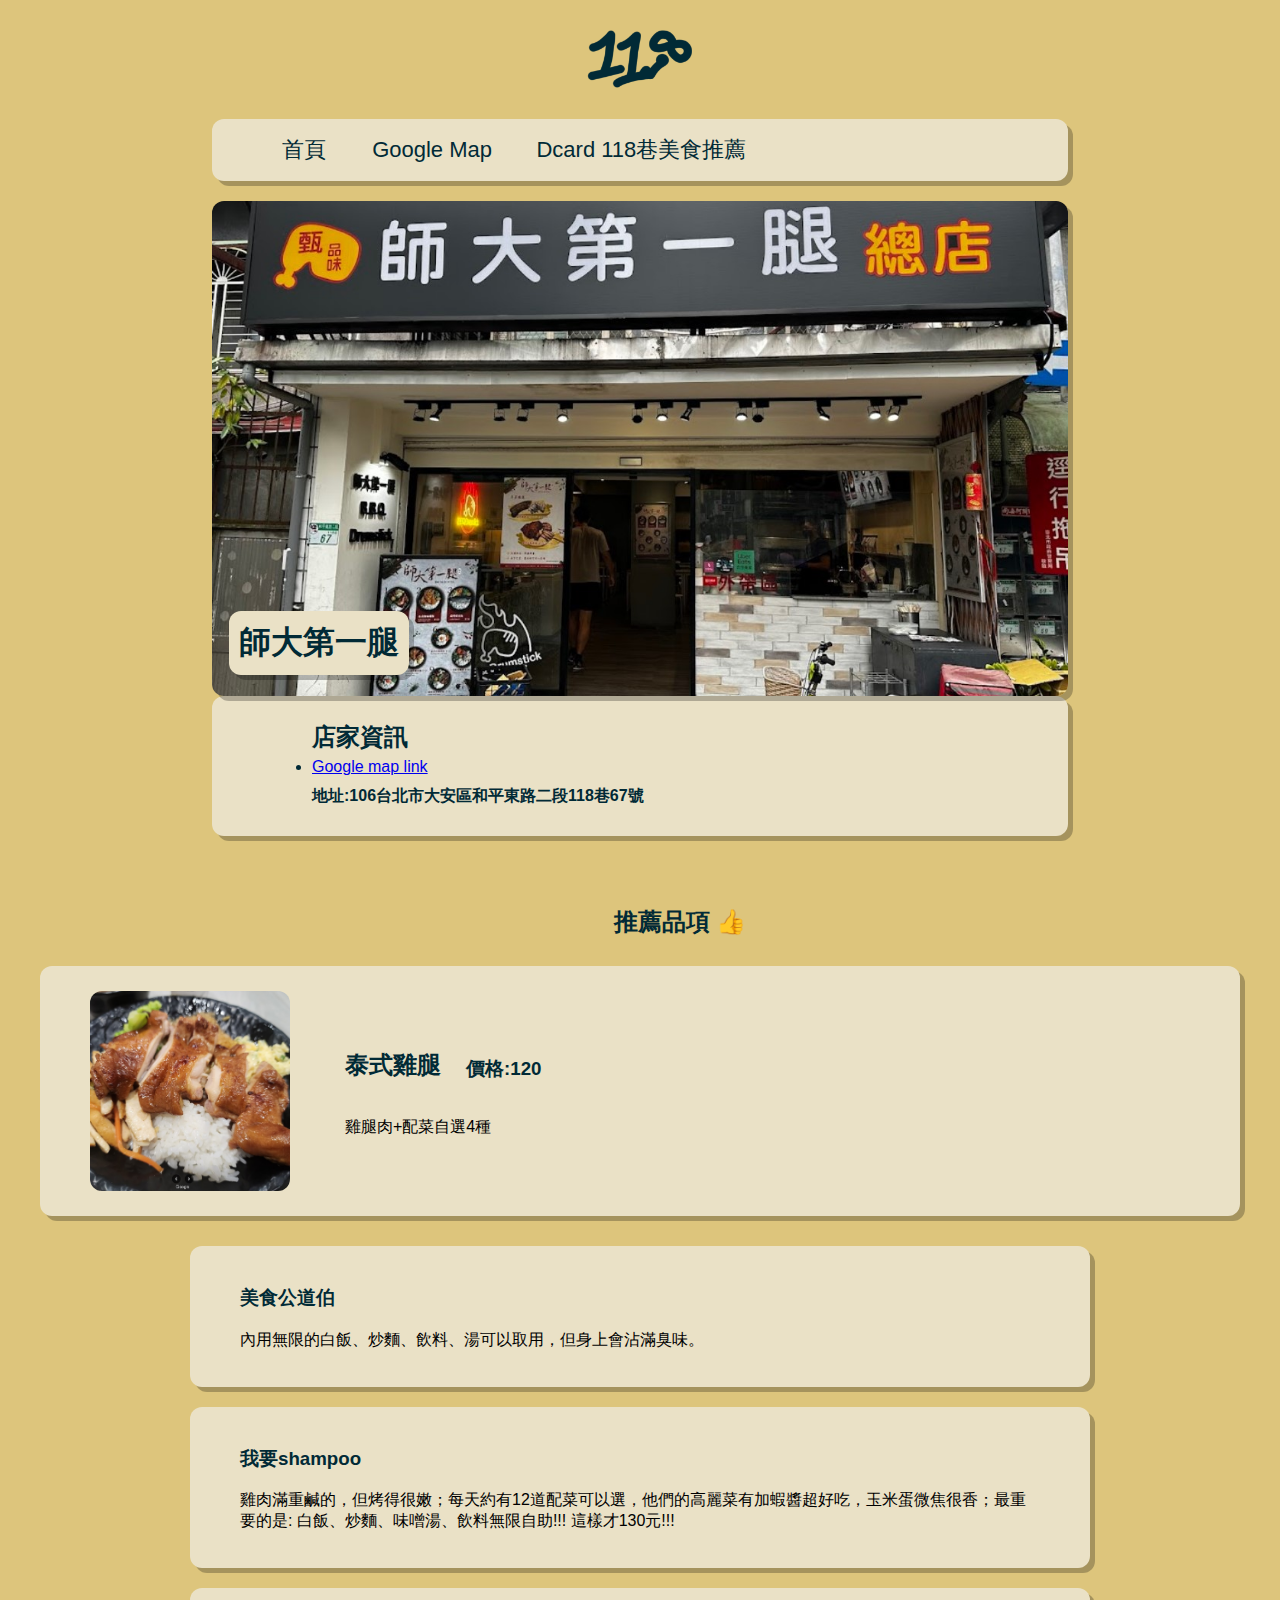
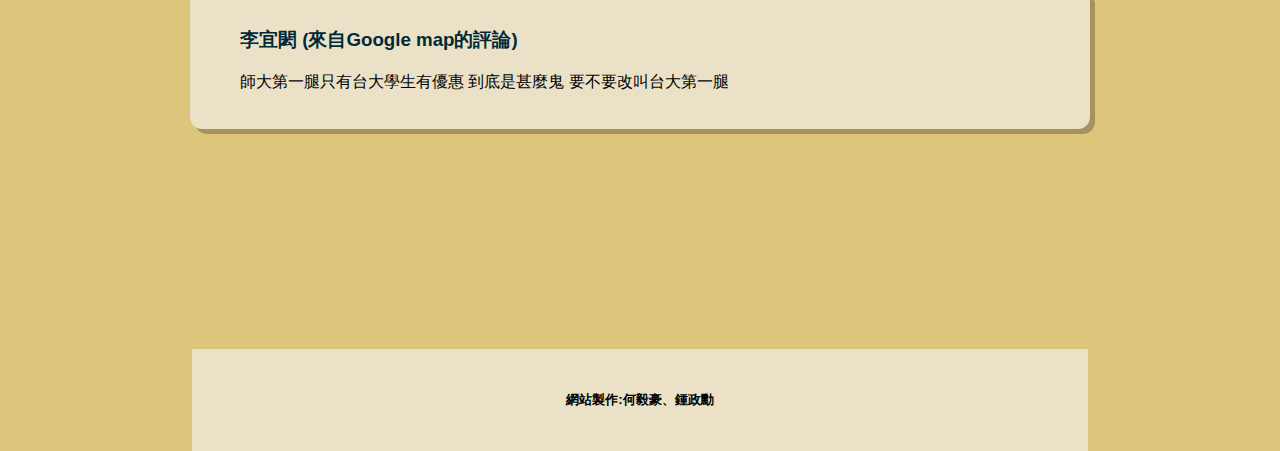
<file: page/page6.html>
<!DOCTYPE html>

<html lang="en" xmlns="http://www.w3.org/1999/xhtml">
<head>
    <meta charset="utf-8" />
    <meta name="viewport" content="width=device-width, initial-scale=1.0">
    <title>118巷健身均衡飲食指南</title>
    <link rel="stylesheet" href="style.css">
</head>

<body>
    <header>
        <div class="logo">
            <a href="../index.html"><img src="Image/118Logo.png" alt="Carrots"></a>          
        </div>

        <nav class="nav">
            <ul>
                <li><a href="../index.html"> 首頁 </a></li>
                <li><a href="https://www.google.com/maps/place/106%E5%8F%B0%E5%8C%97%E5%B8%82%E5%A4%A7%E5%AE%89%E5%8D%80%E5%92%8C%E5%B9%B3%E6%9D%B1%E8%B7%AF%E4%BA%8C%E6%AE%B5118%E5%B7%B7/@25.0232358,121.5427883,21z/data=!4m6!3m5!1s0x3442aa2f2b7c12d7:0xca48a498cc336e57!8m2!3d25.023273!4d121.5428546!16s%2Fg%2F1v3kf5r4?entry=ttu&g_ep=EgoyMDI0MTAyMy4wIKXMDSoASAFQAw%3D%3D" target="_blank">Google Map</a></li>
                <li><a href="https://www.dcard.tw/f/ntu/p/242296506" target="_blank">Dcard 118巷美食推薦</a></li>
            </ul>
        </nav>

        <div class="restaurant_image">
            <h1> 師大第一腿 </h1>
            <img src="Image/師大餐廳圖.jpg" alt="Carrots">
        </div>

        <div class="restaurant_info">
            <div class="restaurant_info_text">
            <h2> 店家資訊 </h2>
            <li><a href="https://www.google.com/maps/place/%E5%B8%AB%E5%A4%A7%E7%AC%AC%E4%B8%80%E8%85%BF-%E7%94%84%E5%93%81%E5%91%B3/@25.0219141,121.5380359,17z/data=!4m16!1m9!3m8!1s0x3442aa2f4ba7a007:0xabc2ecfd85c0296!2z5bir5aSn56ys5LiA6IW_LeeUhOWTgeWRsw!8m2!3d25.0219093!4d121.5429068!9m1!1b1!16s%2Fg%2F11cn9jybpq!3m5!1s0x3442aa2f4ba7a007:0xabc2ecfd85c0296!8m2!3d25.0219093!4d121.5429068!16s%2Fg%2F11cn9jybpq?entry=ttu&g_ep=EgoyMDI0MTAyNy4wIKXMDSoASAFQAw%3D%3D" target="_blank">Google map link</a></li>
            <h4> 地址:106台北市大安區和平東路二段118巷67號 </h4>    
            </div>
        </div>

    </header>

    <section class="content">

        <div class="recommend_text">
            <h2> 推薦品項 👍</h2> 
        </div>

        <div class="items">

            <div class="item">
                <div class="info">
                    <div class="info_img">
                        <img src="Image/泰式雞腿.jpg" alt="Carrots">
                    </div>

                    <div class="info_text">
                        <div class="info_text_h">
                            <h2> 泰式雞腿 </h2>
                            <h3> 價格:120 </h3>
                        </div>  
                        <div class="info_text_p">
                            <p> 雞腿肉+配菜自選4種 </p>
                        </div>

                    </div>
                </div>

                <div class="reviews">
                    <div class="review">
                        <h3> 美食公道伯 </h3>
                        <p> 內用無限的白飯、炒麵、飲料、湯可以取用，但身上會沾滿臭味。 </p>
                    </div>
                    <div class="review">
                        <h3> 我要shampoo </h3>
                        <p> 雞肉滿重鹹的，但烤得很嫩；每天約有12道配菜可以選，他們的高麗菜有加蝦醬超好吃，玉米蛋微焦很香；最重要的是: 白飯、炒麵、味噌湯、飲料無限自助!!! 這樣才130元!!! </p>
                    </div>
                    <div class="review">
                        <h3> 李宜閎 (來自Google map的評論) </h3>
                        <p> 師大第一腿只有台大學生有優惠 到底是甚麼鬼 要不要改叫台大第一腿 </p>
                    </div>

                </div>
            </div>
            
        </div>

    </section>

</body>

<footer>
    <h5> 網站製作:何毅豪、鍾政勳 </h5>
</footer>
</file>
<file: styles.css>
body {
    font-family: Arial, sans-serif;
    background-color: #DDC57C;
    align-items: center;

    margin: 0;
    padding: 0 15%;
}

a{
    text-decoration: none;
}

/* -------------------------------------------------- 以下是header的部分 -------------------------------------------------- */

header {
    height: 45%;
    padding: 20px;
    text-align: left;
}

.logo{
    text-align: center;
    margin-bottom: 20px;
}

.logo img{
    width: 150px;
}

.nav {
    display: flex;

    padding: 0 10px;
    margin-bottom: 20px;
    border-radius: 12px; 

    background-color: #EAE1C6;
    box-shadow: 5px 5px 0px rgba(0, 0, 0, 0.25);
}

.nav ul li {
    display: inline;
    margin: 0 20px;
}

.nav ul li a {
    color: #012A36;
    text-decoration: none;
    font-size: 22px;
}

.restaurant_image {
    position: relative;
    text-align: center;
    justify-content: space-between;

    width: 100%;
    height: 55vh;
    overflow: hidden;
    border-radius: 12px;

    box-shadow: 5px 5px 0px rgba(0, 0, 0, 0.25);
}

.restaurant_image img{
    width: 100%;
}

.restaurant_image h1 {
    position: absolute;
    top: 70%; 
    left: 5%; 
    transform: translate(0, -50%);
    font-size: 2rem;

    background-color: rgba(0, 0, 0, 0.4);
    padding: 10px;
    border-radius: 5px;

    color: #012A36;
    background-color: #EAE1C6;
    border-radius: 12px;    
    box-shadow: 5px 5px 0px rgba(0, 0, 0, 0.25);
}

/* -------------------------------------------------- 以下是body的部分 -------------------------------------------------- */

.Pad{
    padding: 20px;
}

.Restaurant{
    list-style-type: none;
    display: flex;
    justify-content: center;
    flex-wrap: wrap;
    gap: 50px 50px;     /* 子元素的間距 */

    li{
        width: 300px;               /* 圖片最大寬度限制在容器內 */
        height: 300px;
        display: flex;
        flex-direction: column;         /* 讓子元素垂直排列 */
        /*margin: 10px 30px;    */          /* 每個項目之間的間距 */
        background-color:#EAE1C6;
        border-radius: 7px; /* 圓角框線 */
        box-shadow: 5px 5px 0px rgba(0, 0, 0, 0.25);

        img{
            margin-top: 30px;
            margin-bottom: 25px;
            justify-content: center;    /* 圖片置中 */
            width: 240px;               /* 圖片最大寬度限制在容器內 */
            height: 180px;              
            border-radius: 4px; /* 圓角框線 */
            object-fit: cover;
        }

        a{
            text-align: center;

            span{
                font-size: 24px;
                color: #012A36;
                font-weight: normal;
            }
        }
    }

    
}

.image-list {
    display: flex;               /* 使用 Flexbox */
    padding: 0;                  /* 移除內邊距 */
    list-style: none;            /* 移除項目符號 */
}

footer{
    margin-top:200px;
    width: 100%;
    background-color: #EAE1C6;
    padding: 20px 0;
    text-align: center;
}
</file>
<file: page/style.css>
body {
    font-family: Arial, sans-serif;
    background-color: #DDC57C;
    align-items: center;

    margin: 0;
    padding: 0 15%;
}

header {
    height: 45%;
    padding: 20px;
    text-align: left;
}

.logo{
    text-align: center;
    margin-bottom: 20px;
}

.logo img{
    width: 150px;
}

.nav {
    display: flex;

    padding: 0 10px;
    margin-bottom: 20px;
    border-radius: 12px; 

    background-color: #EAE1C6;
    box-shadow: 5px 5px 0px rgba(0, 0, 0, 0.25);
}

.nav ul li {
    display: inline;
    margin: 0 20px;
}

.nav ul li a {
    color: #012A36;
    text-decoration: none;
    font-size: 22px;
}

/*餐廳圖片*/

.restaurant_image {
    position: relative;
    text-align: center;
    justify-content: space-between;

    width: 100%;
    height: 55vh;
    overflow: hidden;
    border-radius: 12px;

    box-shadow: 5px 5px 0px rgba(0, 0, 0, 0.25);
}

.restaurant_image img{
    width: 100%;
}

.restaurant_image h1 {
    position: absolute;
    top: 85%; 
    left: 2%; 
    transform: translate(0, -50%);
    font-size: 2rem;

    background-color: rgba(0, 0, 0, 0.4);
    padding: 10px;
    border-radius: 5px;

    color: #012A36;
    background-color: #EAE1C6;
    border-radius: 12px;    
    box-shadow: 5px 5px 0px rgba(0, 0, 0, 0.25);
}

.restaurant_info{
    width: 100%;
    padding: 15px 0px;

    background-color: #EAE1C6;
    border-radius: 12px;    
    box-shadow: 5px 5px 0px rgba(0, 0, 0, 0.25);
}

.restaurant_info_text{
    color: #012A36;
    line-height: 0.5;
    padding-left: 100px;
}

/*評論*/

.content{
    display: flex; 
    align-items: center;
    flex-direction: column;
    gap: 20px;
}

.recommend_text{
    height: 10px;
    text-align: left;
    margin-left: 80px;
    margin-top: 30px;

    color: #012A36;
}


.items {
    display: flex; 
    flex-direction: column;
    align-items: center;
    width: 100%;
    padding: 20px;
    gap: 20px 20px;
}

.item {
    display: flex; 
    flex-direction: column;
    align-items: center;
}

.info{
    display: flex; 
    text-align: center;
    width: 1100px;
    margin: 30px; 
    padding: 25px 50px; 
    gap : 0px 5%;

    background-color: #EAE1C6;
    border-radius: 12px;    
    box-shadow: 5px 5px 0px rgba(0, 0, 0, 0.25);
}

.info_img {
    width: 200px;
    height: 200px;
    overflow: hidden;
    border-radius: 12px;
  }

.info img {
    width: 100%;
    height: 100%;
  }

.info_text {
    gap : 0px 20px;
    margin: 0;
    padding: 0;
    width: 60%;
    height: 1;
    
    text-align: left;
    display: flex;
    flex-direction: column;
    justify-content: center; 
  }

  .info_text_h
  {
    display: flex;
    align-items: flex-end;
    gap : 0px 25px;

    color: #012A36;
  }

.reviews{
    display: flex; 
    flex-direction: column;
    gap : 20px;
}

.review{
    padding: 20px 50px; 
    width: 800px;

    background-color: #EAE1C6;
    border-radius: 12px;
    box-shadow: 5px 5px 0px rgba(0, 0, 0, 0.25);
}

.review h3{
    color: #012A36;
}

footer{
    margin-top:200px;
    width: 100%;
    background-color: #EAE1C6;
    padding: 20px 0;
    text-align: center;
}
</file>
